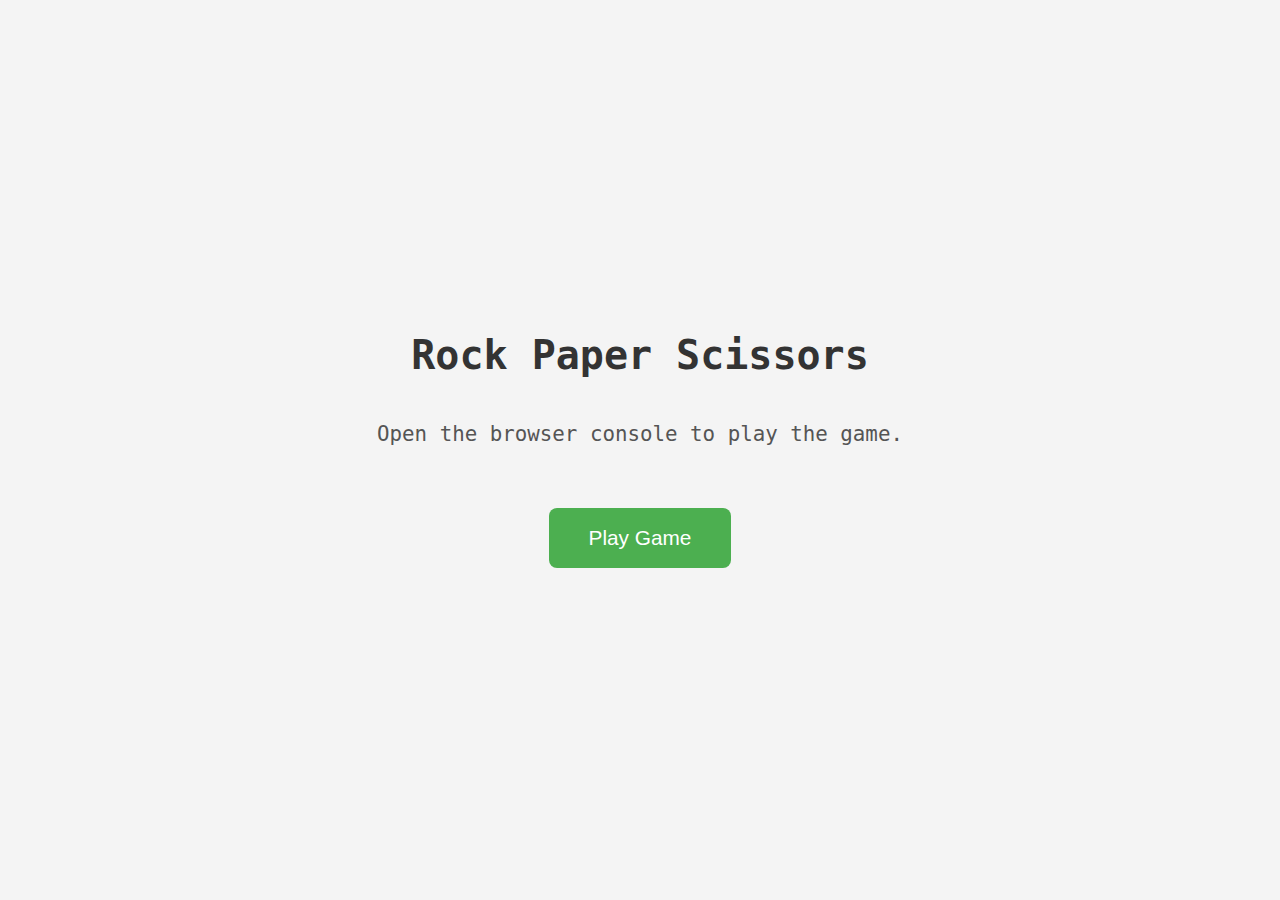
<file: odin-project-fcc-remix/index.html>
<!DOCTYPE html>
<html lang="en">
<head>
  <meta charset="UTF-8">
  <title>Rock Paper Scissors Game</title>
  <link rel="stylesheet" href="styles.css">
</head>
<body>
  <h1>Rock Paper Scissors</h1>
  <p>Open the browser console to play the game.</p>
  <button onclick="console.log(playGame())">Play Game</button>
  <script src="script.js"></script>
</body>
</html>
</file>
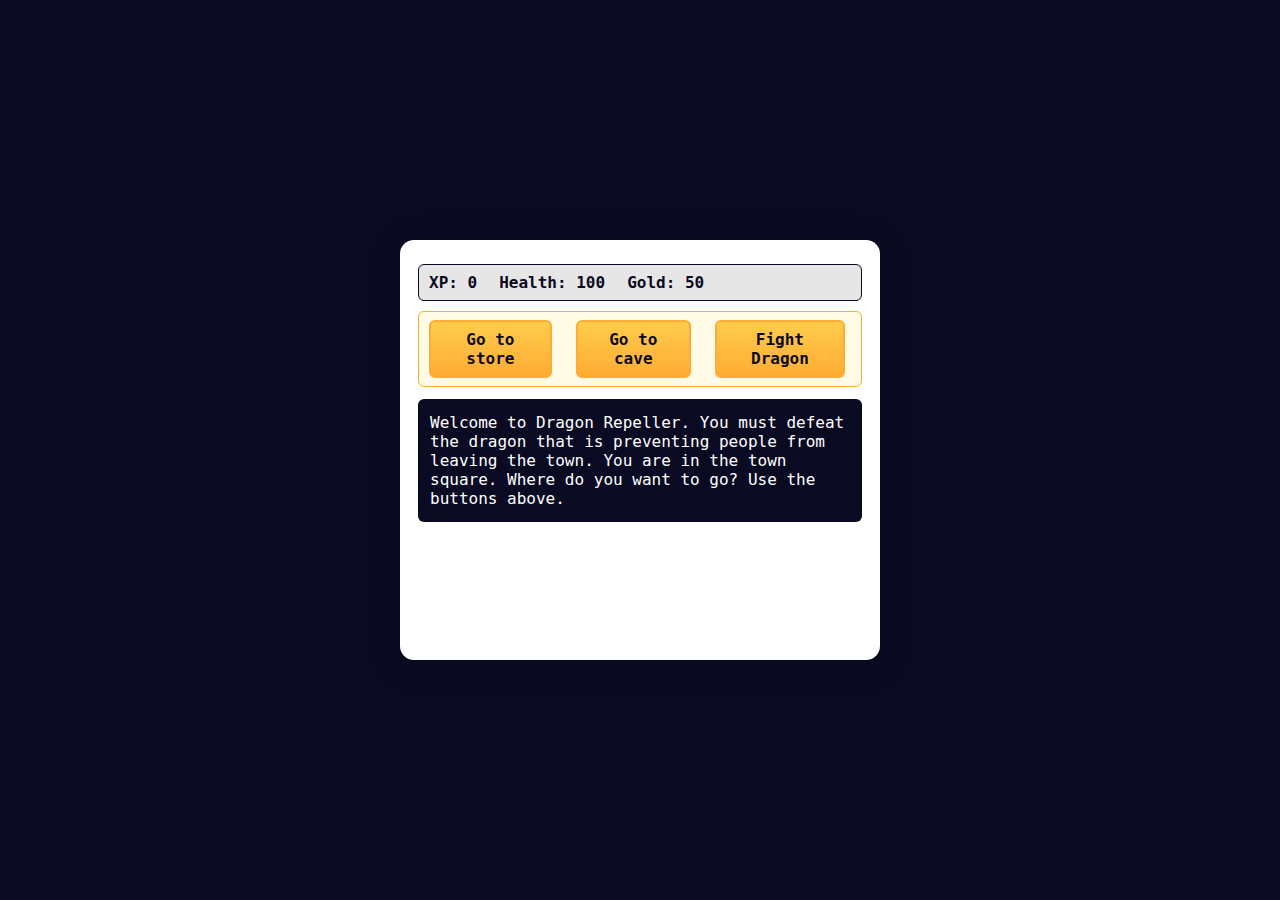
<file: Javascript Algorithms/Learn Basic JavaScript by Building a Role Playing Game/index.html>
<!DOCTYPE html>
<html lang="en">

<head>
    <meta charset="utf-8">
    <link rel="stylesheet" href="./styles.css">
    <title>RPG - Dragon Repeller</title>
</head>

<body>
    <div id="game">
        <div id="stats">
            <span class="stat">XP: <strong><span id="xpText">0</span></strong></span>
            <span class="stat">Health: <strong><span id="healthText">100</span></strong></span>
            <span class="stat">Gold: <strong><span id="goldText">50</span></strong></span>
        </div>
        <div id="controls">
            <button id="button1">Go to store</button>
            <button id="button2">Go to cave</button>
            <button id="button3">Fight Dragon</button>
        </div>
        <div id="monsterStats">
            <span class="stat">Monster Name: <strong><span id="monsterName"></span></strong></span>
            <span class="stat">Health: <strong><span id="monsterHealth"></span></strong></span>
        </div>
        <div id="text">Welcome to Dragon Repeller. You must defeat the dragon that is preventing people from leaving the
            town. You are in the town square. Where do you want to go? Use the buttons above.</div>
    </div>
    <script src="./script.js"></script>
</body>

</html>
</file>
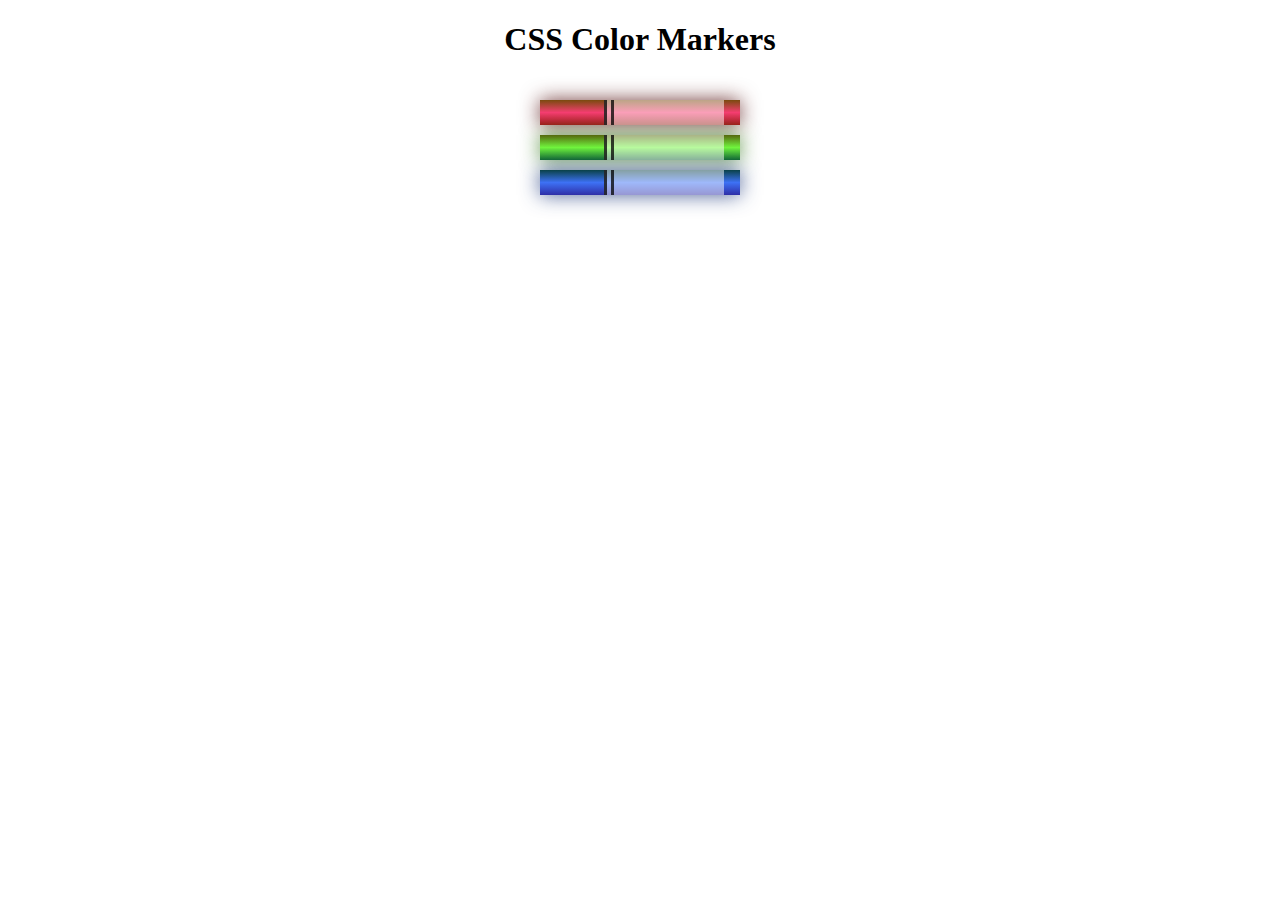
<file: Responsive Web Design/LearnCSSColortsbyBuildingaSetofColoredMarkers/LearnCSSColortsbyBuildingaSetofColoredMarkers.html>
<!DOCTYPE html>
<html lang="en">

<head>
    <meta charset="utf-8">
    <meta name="viewport" content="width=device-width, initial-scale=1.0">
    <title>Colored Markers</title>
    <link rel="stylesheet" href="styles.css">
</head>

<body>
    <h1>CSS Color Markers</h1>
    <div class="container">
        <div class="marker red">
            <div class="cap"></div>
            <div class="sleeve"></div>
        </div>
        <div class="marker green">
            <div class="cap"></div>
            <div class="sleeve"></div>
        </div>
        <div class="marker blue">
            <div class="cap"></div>
            <div class="sleeve"></div>
        </div>
    </div>
</body>

</html>
</file>
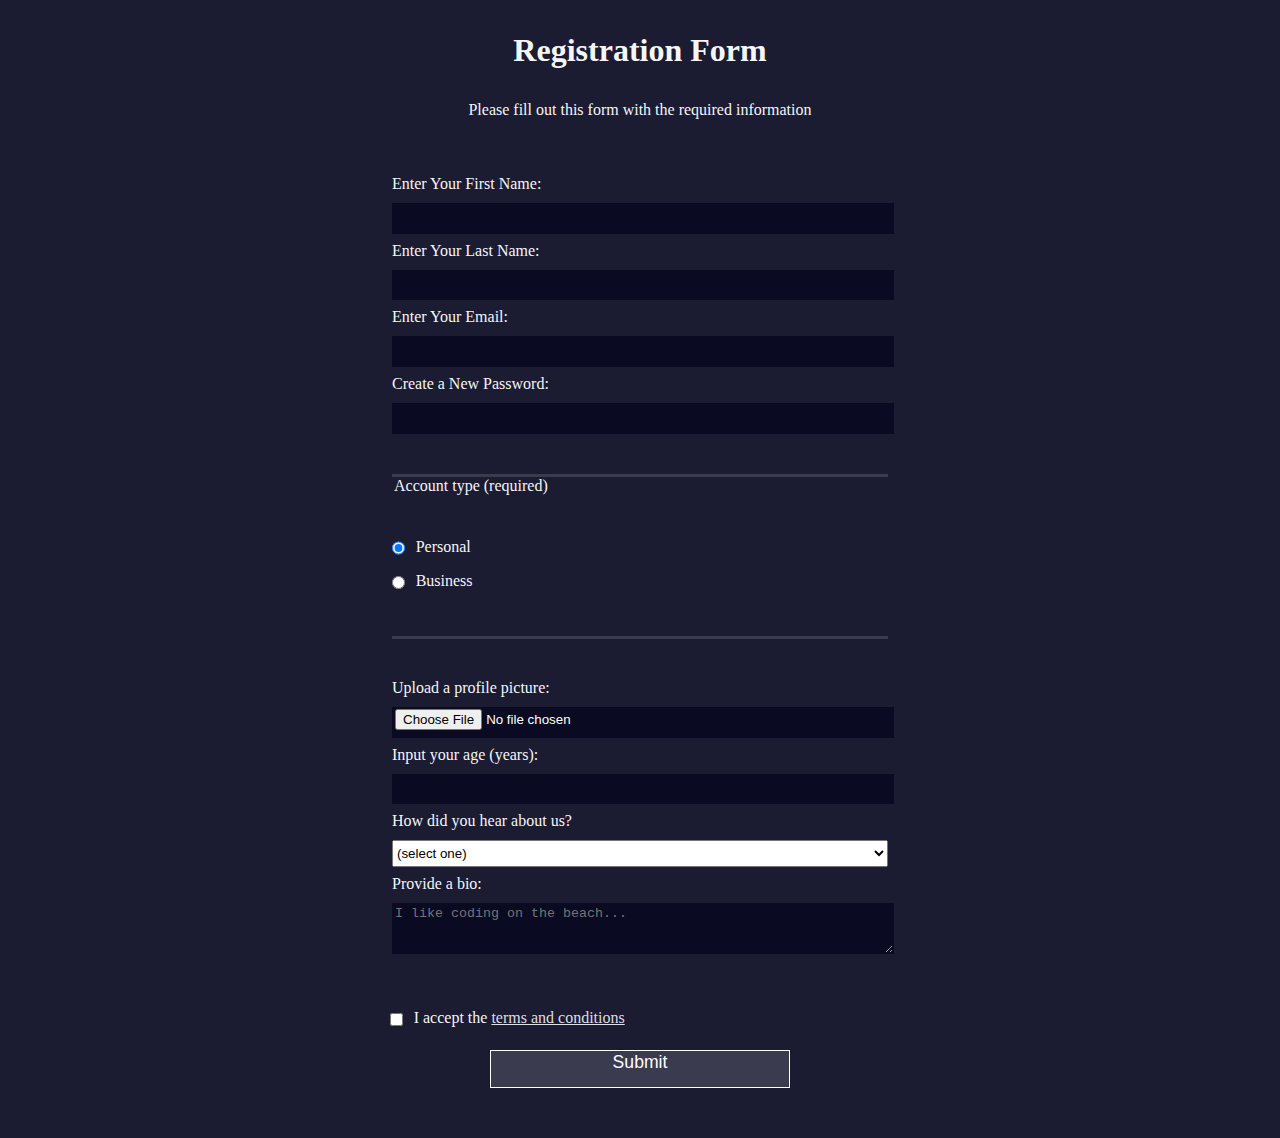
<file: Responsive Web Design/LearnHTMLFormsbyBuildingaRegistrationForm/LearnHTMLFormsbyBuildingaRegistrationForm.html>
<!DOCTYPE html>
<html lang="en">

<head>
    <meta charset="UTF-8">
    <title>Registration Form</title>
    <link rel="stylesheet" href="styles.css" />
</head>

<body>
    <h1>Registration Form</h1>
    <p>Please fill out this form with the required information</p>
    <form method="post" action='https://register-demo.freecodecamp.org'>
        <fieldset>
            <label for="first-name">Enter Your First Name: <input id="first-name" name="first-name" type="text"
                    required /></label>
            <label for="last-name">Enter Your Last Name: <input id="last-name" name="last-name" type="text"
                    required /></label>
            <label for="email">Enter Your Email: <input id="email" name="email" type="email" required /></label>
            <label for="new-password">Create a New Password: <input id="new-password" name="new-password"
                    type="password" pattern="[a-z0-5]{8,}" required /></label>
        </fieldset>
        <fieldset>
            <legend>Account type (required)</legend>
            <label for="personal-account"><input id="personal-account" type="radio" name="account-type" class="inline"
                    checked /> Personal</label>
            <label for="business-account"><input id="business-account" type="radio" name="account-type"
                    class="inline" /> Business</label>
        </fieldset>
        <fieldset>
            <label for="profile-picture">Upload a profile picture: <input id="profile-picture" type="file"
                    name="file" /></label>
            <label for="age">Input your age (years): <input id="age" type="number" name="age" min="13"
                    max="120" /></label>
            <label for="referrer">How did you hear about us?
                <select id="referrer" name="referrer">
                    <option value="">(select one)</option>
                    <option value="1">freeCodeCamp News</option>
                    <option value="2">freeCodeCamp YouTube Channel</option>
                    <option value="3">freeCodeCamp Forum</option>
                    <option value="4">Other</option>
                </select>
            </label>
            <label for="bio">Provide a bio:
                <textarea id="bio" name="bio" rows="3" cols="30" placeholder="I like coding on the beach..."></textarea>
            </label>
        </fieldset>
        <label for="terms-and-conditions">
            <input id="terms-and-conditions" type="checkbox" required name="terms-and-conditions" class="inline" />
            I accept the <a href="https://www.freecodecamp.org/news/terms-of-service/">terms and conditions</a>
        </label>

        <input type="submit" value="Submit" />
    </form>
</body>

</html>
</file>
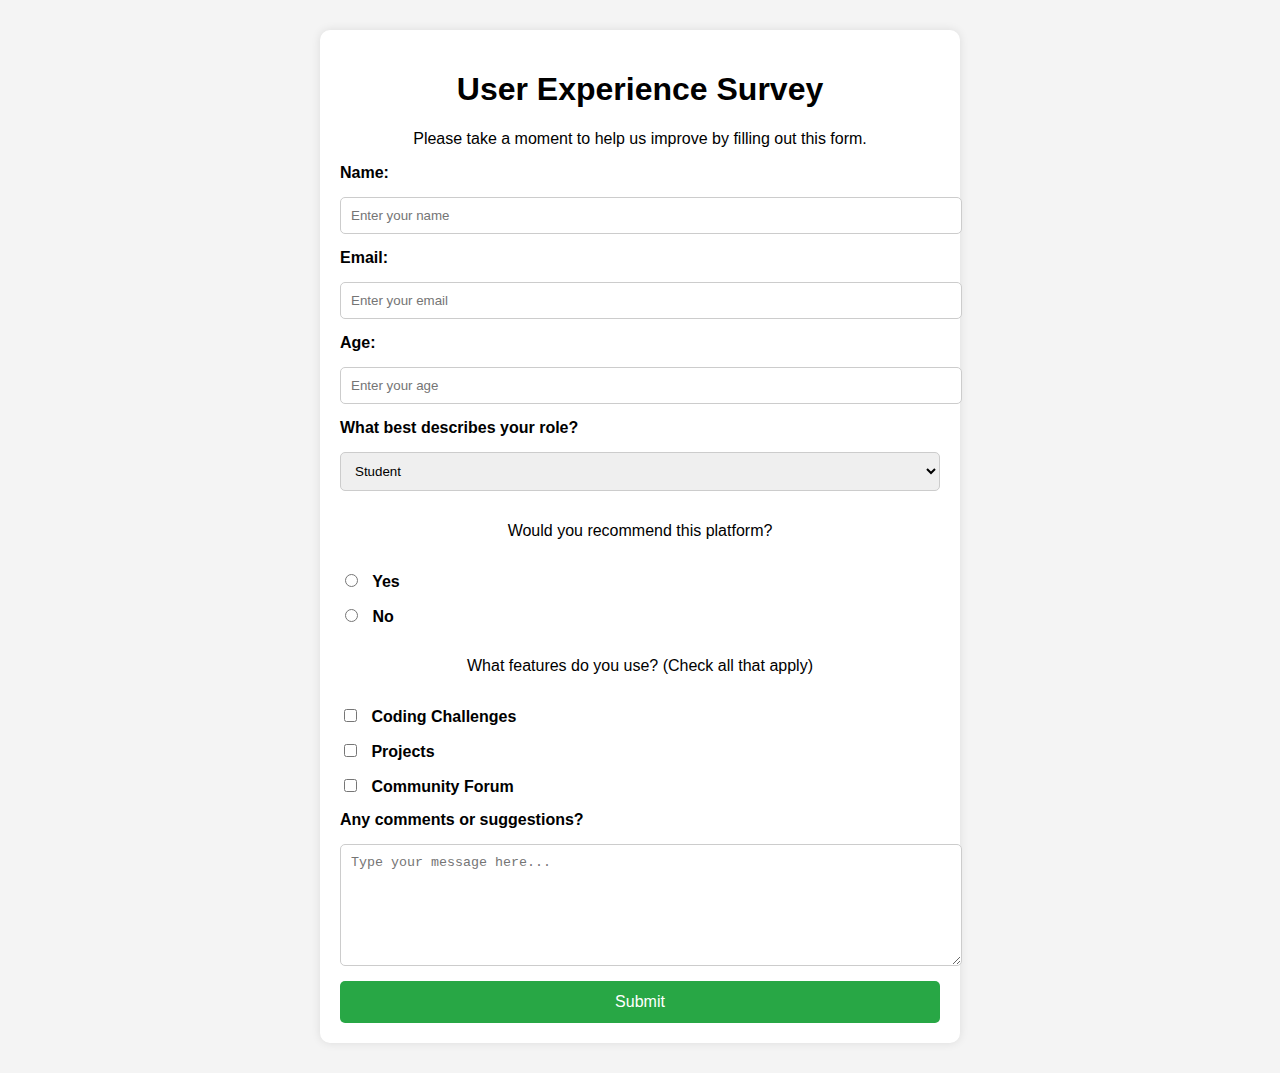
<file: Responsive Web Design/SurveyForm/SurveyForm.html>
<!DOCTYPE html>
<html lang="en">
<head>
  <meta charset="UTF-8">
  <meta name="viewport" content="width=device-width, initial-scale=1.0">
  <title>Survey Form</title>
  <link rel="stylesheet" href="styles.css">
</head>
<body>
  <div class="container">
    <h1 id="title">User Experience Survey</h1>
    <p id="description">Please take a moment to help us improve by filling out this form.</p>

    <form id="survey-form">
      <label id="name-label" for="name">Name:</label>
      <input type="text" id="name" name="name" placeholder="Enter your name" required>

      <label id="email-label" for="email">Email:</label>
      <input type="email" id="email" name="email" placeholder="Enter your email" required>

      <label id="number-label" for="number">Age:</label>
      <input type="number" id="number" name="age" placeholder="Enter your age" min="10" max="100" required>

      <label for="dropdown">What best describes your role?</label>
      <select id="dropdown" name="role">
        <option value="student">Student</option>
        <option value="professional">Professional</option>
      </select>

      <p>Would you recommend this platform?</p>
      <label><input type="radio" name="recommend" value="yes"> Yes</label>
      <label><input type="radio" name="recommend" value="no"> No</label>

      <p>What features do you use? (Check all that apply)</p>
      <label><input type="checkbox" name="features" value="challenges"> Coding Challenges</label>
      <label><input type="checkbox" name="features" value="projects"> Projects</label>
      <label><input type="checkbox" name="features" value="forum"> Community Forum</label>

      <label for="comments">Any comments or suggestions?</label>
      <textarea id="comments" name="comments" placeholder="Type your message here..."></textarea>

      <button type="submit" id="submit">Submit</button>
    </form>
  </div>
</body>
</html>
</file>
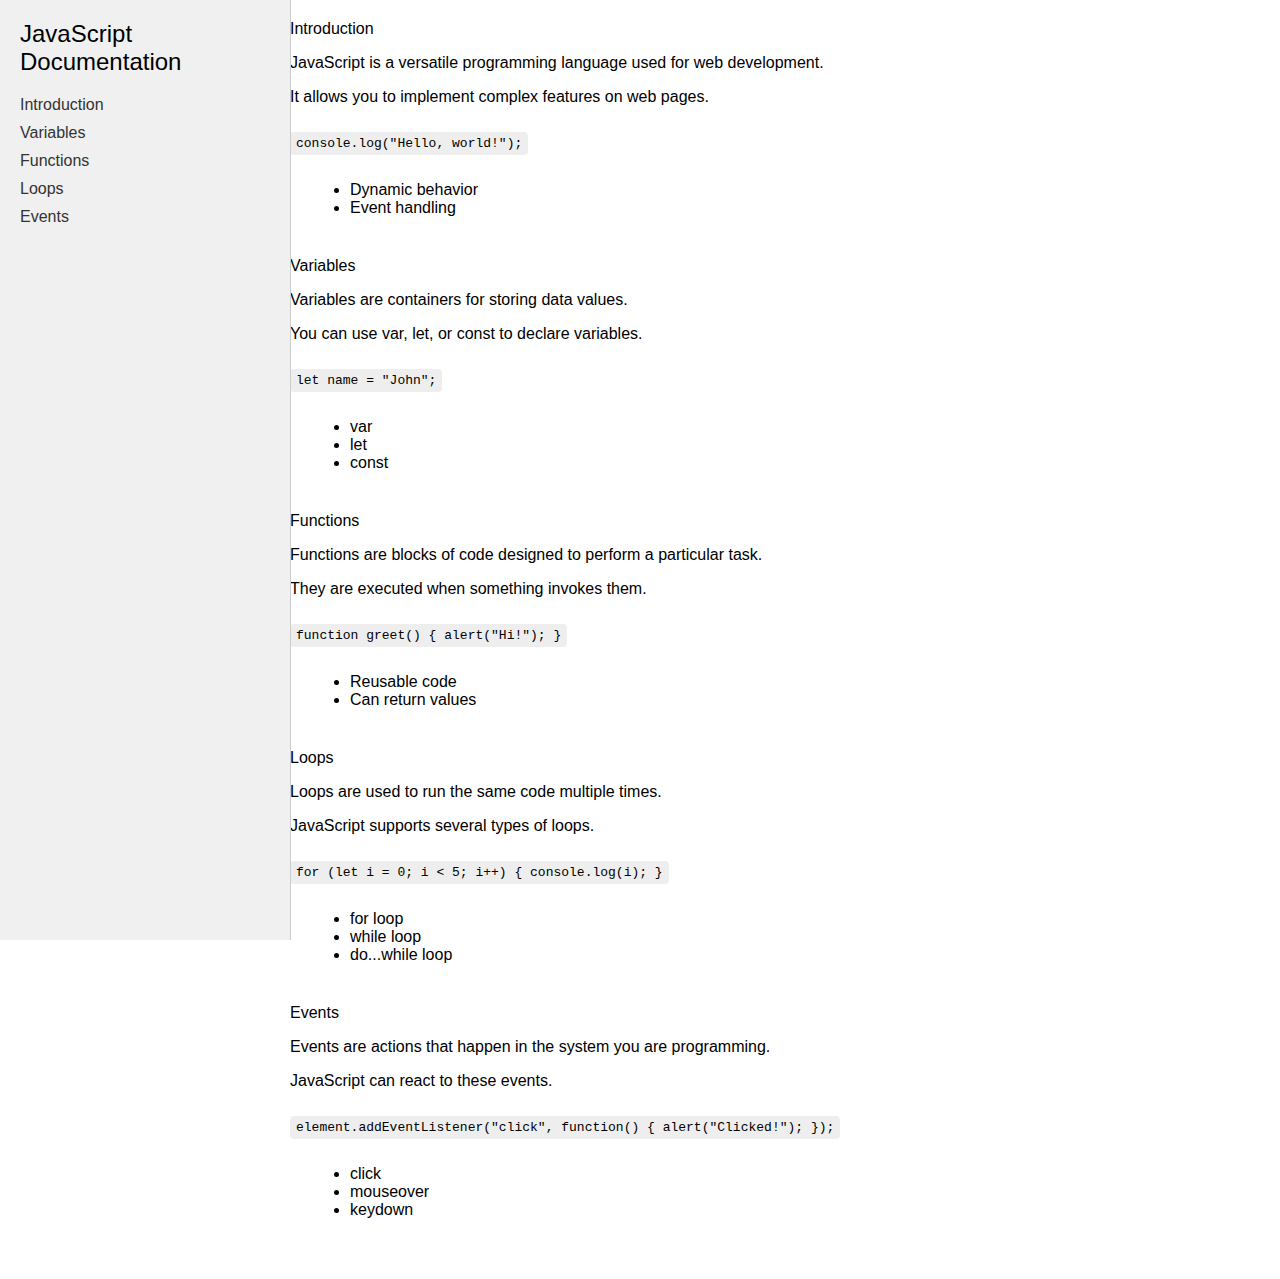
<file: Responsive Web Design/TechnicalDocumentationPage/TechnicalDocumentationPage.html>
<!DOCTYPE html>
<html lang="en">
<head>
  <meta charset="UTF-8">
  <meta name="viewport" content="width=device-width, initial-scale=1.0">
  <title>Technical Documentation</title>
  <link rel="stylesheet" href="styles.css">
</head>
<body>
  <nav id="navbar">
    <header>JavaScript Documentation</header>
    <a class="nav-link" href="#Introduction">Introduction</a>
    <a class="nav-link" href="#Variables">Variables</a>
    <a class="nav-link" href="#Functions">Functions</a>
    <a class="nav-link" href="#Loops">Loops</a>
    <a class="nav-link" href="#Events">Events</a>
  </nav>

  <main id="main-doc">
    <section class="main-section" id="Introduction">
      <header>Introduction</header>
      <p>JavaScript is a versatile programming language used for web development.</p>
      <p>It allows you to implement complex features on web pages.</p>
      <code>console.log("Hello, world!");</code>
      <ul>
        <li>Dynamic behavior</li>
        <li>Event handling</li>
      </ul>
    </section>

    <section class="main-section" id="Variables">
      <header>Variables</header>
      <p>Variables are containers for storing data values.</p>
      <p>You can use var, let, or const to declare variables.</p>
      <code>let name = "John";</code>
      <ul>
        <li>var</li>
        <li>let</li>
        <li>const</li>
      </ul>
    </section>

    <section class="main-section" id="Functions">
      <header>Functions</header>
      <p>Functions are blocks of code designed to perform a particular task.</p>
      <p>They are executed when something invokes them.</p>
      <code>function greet() { alert("Hi!"); }</code>
      <ul>
        <li>Reusable code</li>
        <li>Can return values</li>
      </ul>
    </section>

    <section class="main-section" id="Loops">
      <header>Loops</header>
      <p>Loops are used to run the same code multiple times.</p>
      <p>JavaScript supports several types of loops.</p>
      <code>for (let i = 0; i < 5; i++) { console.log(i); }</code>
      <ul>
        <li>for loop</li>
        <li>while loop</li>
        <li>do...while loop</li>
      </ul>
    </section>

    <section class="main-section" id="Events">
      <header>Events</header>
      <p>Events are actions that happen in the system you are programming.</p>
      <p>JavaScript can react to these events.</p>
      <code>element.addEventListener("click", function() { alert("Clicked!"); });</code>
      <ul>
        <li>click</li>
        <li>mouseover</li>
        <li>keydown</li>
      </ul>
    </section>
  </main>
</body>
</html>
</file>
<file: odin-project-fcc-remix/styles.css>
body {
  font-family: monospace;
  background: #f4f4f4;
  color: #222;
  margin: 0;
  padding: 0;
  min-height: 100vh;
  display: flex;
  flex-direction: column;
  justify-content: center;
  align-items: center;
}

h1 {
  margin-top: 0;
  margin-bottom: 24px;
  color: #333;
  font-size: 2.5rem;
}

p {
  color: #555;
  font-size: 1.3rem;
  margin-bottom: 32px;
}

button {
  margin-top: 30px;
  padding: 18px 40px;
  font-size: 1.3rem;
  background: #4caf50;
  color: #fff;
  border: none;
  border-radius: 8px;
  cursor: pointer;
  transition: background 0.2s;
}

button:hover {
  background: #388e3c;
}
</file>
<file: Javascript Algorithms/Learn Basic JavaScript by Building a Role Playing Game/styles.css>
body {
    background-color: #0a0a23;
    min-height: 100vh;
    display: flex;
    justify-content: center;
    align-items: center;
    margin: 0;
    font-family: monospace;
}

#game {
    max-width: 480px;
    width: 100%;
    min-width: 320px;
    min-height: 420px;
    background-color: #fff;
    color: #0a0a23;
    margin: 0 auto;
    padding: 24px 18px 32px 18px;
    box-sizing: border-box;
    border-radius: 14px;
    box-shadow: 0 4px 32px rgba(0,0,0,0.18);
}

#text {
    background-color: #0a0a23;
    color: #fff;
    padding: 14px 12px;
    border-radius: 6px;
    margin-top: 12px;
    margin-bottom: 18px;
    font-size: 1rem;
    min-height: 48px;
}

#controls,
#stats {
    border: 1px solid #0a0a23;
    color: #0a0a23;
    padding: 8px 10px;
    border-radius: 6px;
    background: #f5f5f5;
    margin-bottom: 10px;
    font-size: 1rem;
    display: flex;
    gap: 10px;
    align-items: center;
}

#controls {
    justify-content: center;
    background: #fffbe6;
    border-color: #feac32;
    gap: 18px; /* beri jarak antar tombol */
}

#stats {
    justify-content: flex-start;
    background: #e6e6e6;
    border-color: #0a0a23;
}

#monsterStats {
    display: none;
    border: 1px solid #c70d0d;
    color: #fff;
    padding: 7px 10px;
    background-color: #c70d0d;
    border-radius: 6px;
    margin-bottom: 10px;
    font-size: 1rem;
}

.stat {
    padding-right: 12px;
    font-weight: bold;
}

button {
    cursor: pointer;
    color: #0a0a23;
    background-color: #feac32;
    background-image: linear-gradient(#fecc4c, #ffac33);
    border: 2px solid #feac32;
    border-radius: 6px;
    padding: 8px 18px;
    margin-right: 6px;
    font-size: 1rem;
    font-family: inherit;
    font-weight: bold;
    transition: background 0.2s, transform 0.1s;
}

button:hover{
    background-color: #ffd966;
    background-image: none;
    /* Hapus efek scale dan translate */
    outline: none;
}

@media (max-width: 600px) {
    #game {
        max-width: 98vw;
        min-width: unset;
        padding: 10px 2vw 18px 2vw;
    }
    #text {
        font-size: 0.95rem;
        padding: 10px 6px;
    }
    button {
        font-size: 0.95rem;
        padding: 7px 10px;
    }
}
</file>
<file: Responsive Web Design/LearnCSSColortsbyBuildingaSetofColoredMarkers/styles.css>
h1 {
  text-align: center;
}

.container {
  background-color: rgb(255, 255, 255);
  padding: 10px 0;
}

.marker {
  width: 200px;
  height: 25px;
  margin: 10px auto;
}

.cap {
  width: 60px;
  height: 25px;
}

.sleeve {
  width: 110px;
  height: 25px;
  background-color: rgba(255, 255, 255, 0.5);
  border-left: 10px double rgba(0, 0, 0, 0.75);
}

.cap,
.sleeve {
  display: inline-block;
}

.red {
  background: linear-gradient(rgb(122, 74, 14), rgb(245, 62, 113), rgb(162, 27, 27));
  box-shadow: 0 0 20px 0 rgba(83, 14, 14, 0.8);
}

.green {
  background: linear-gradient(#55680D, #71F53E, #116C31);
  box-shadow: 0 0 20px 0 #3B7E20CC;
}

.blue {
  background: linear-gradient(hsl(186, 76%, 16%), hsl(223, 90%, 60%), hsl(240, 56%, 42%));
  box-shadow: 0 0 20px 0 hsla(223, 59%, 31%, 0.8);
}

.container {
  background-color: rgb(255, 255, 255);
  padding: 10px 0;
}

.marker {
  width: 200px;
  height: 25px;
  margin: 10px auto;
}

.cap {
  width: 60px;
  height: 25px;
}

.sleeve {
  width: 110px;
  height: 25px;
  background-color: rgba(255, 255, 255, 0.5);
  border-left: 10px double rgba(0, 0, 0, 0.75);
}

.cap,
.sleeve {
  display: inline-block;
}
</file>
<file: Responsive Web Design/LearnHTMLFormsbyBuildingaRegistrationForm/styles.css>
body {
    width: 100%;
    height: 100vh;
    margin: 0;
    background-color: #1b1b32;
    color: #f5f6f7;
    font-family: Tahoma;
    font-size: 16px;
}

label {
    display: block;
    margin: 0.5rem 0;
}

h1,
p {
    margin: 1em auto;
    text-align: center;
}

form {
    margin: 0 auto;
    max-width: 500px;
    min-width: 300px;
    width: 60vw;
    padding-bottom: 2em;
}

fieldset {
    border: none;
    padding: 2rem 0;
    border-bottom: 3px solid #3b3b4f;
}

fieldset:last-of-type {
    border-bottom: none;
}

input,
textarea,
select {
    width: 100%;
    margin-top: 10px;
    margin-bottom: 0;
    margin-left: 0;
    margin-right: 0;
    min-height: 2em;
}


input,
textarea {
    background-color: #0a0a23;
    border: 1px solid #0a0a23;
    color: #ffffff;

}

.inline {
    width: unset;
    margin: 0 0.5em 0 0;
    vertical-align: middle;
}

input[type=submit] {
    display: block;
    width: 60%;
    min-width: 300px;
    margin: 1em auto;
    height: 2em;
    font-size: 1.1rem;
    background-color: #3b3b4f;
    border-color: white;
    padding-bottom: 2em;
}

input[type="file"] {
    padding: 1px 2px;
}

a{
    color: #dfdfe2;
}
</file>
<file: Responsive Web Design/SurveyForm/styles.css>
body {
    font-family: Arial, sans-serif;
    background-color: #f4f4f4;
    margin: 0;
    padding: 0;
  }
  
  .container {
    width: 90%;
    max-width: 600px;
    margin: 30px auto;
    padding: 20px;
    background-color: #fff;
    border-radius: 10px;
    box-shadow: 0 0 10px rgba(0,0,0,0.1);
  }
  
  h1, p {
    text-align: center;
  }
  
  form {
    display: flex;
    flex-direction: column;
    gap: 15px;
  }
  
  label {
    font-weight: bold;
  }
  
  input[type="text"],
  input[type="email"],
  input[type="number"],
  select,
  textarea {
    width: 100%;
    padding: 10px;
    border: 1px solid #ccc;
    border-radius: 5px;
  }
  
  textarea {
    resize: vertical;
    min-height: 100px;
  }
  
  button {
    background-color: #28a745;
    color: #fff;
    border: none;
    padding: 12px;
    font-size: 16px;
    border-radius: 5px;
    cursor: pointer;
    transition: background-color 0.3s;
  }
  
  button:hover {
    background-color: #218838;
  }
  
  input[type="radio"],
  input[type="checkbox"] {
    margin-right: 10px;
  }
</file>
<file: Responsive Web Design/TechnicalDocumentationPage/styles.css>
body {
    font-family: Arial, sans-serif;
    margin: 0;
    padding: 0;
    display: flex;
  }
  
  #navbar {
    width: 250px;
    background-color: #f0f0f0;
    padding: 20px;
    position: fixed;
    height: 100vh;
    overflow-y: auto;
    border-right: 1px solid #ccc;
  }
  
  #navbar header {
    font-size: 1.5em;
    margin-bottom: 20px;
  }
  
  .nav-link {
    display: block;
    margin: 10px 0;
    text-decoration: none;
    color: #333;
  }
  
  .nav-link:hover {
    text-decoration: underline;
  }
  
  #main-doc {
    margin-left: 270px;
    padding: 20px;
    flex-grow: 1;
  }
  
  .main-section {
    margin-bottom: 40px;
  }
  
  code {
    background-color: #eee;
    padding: 4px 6px;
    border-radius: 4px;
    display: inline-block;
    margin: 10px 0;
  }
  
  ul {
    margin-left: 20px;
  }
  
  @media (max-width: 768px) {
    body {
      flex-direction: column;
    }
  
    #navbar {
      width: 100%;
      height: auto;
      position: relative;
      border-right: none;
      border-bottom: 1px solid #ccc;
    }
  
    #main-doc {
      margin-left: 0;
    }
  }
</file>
